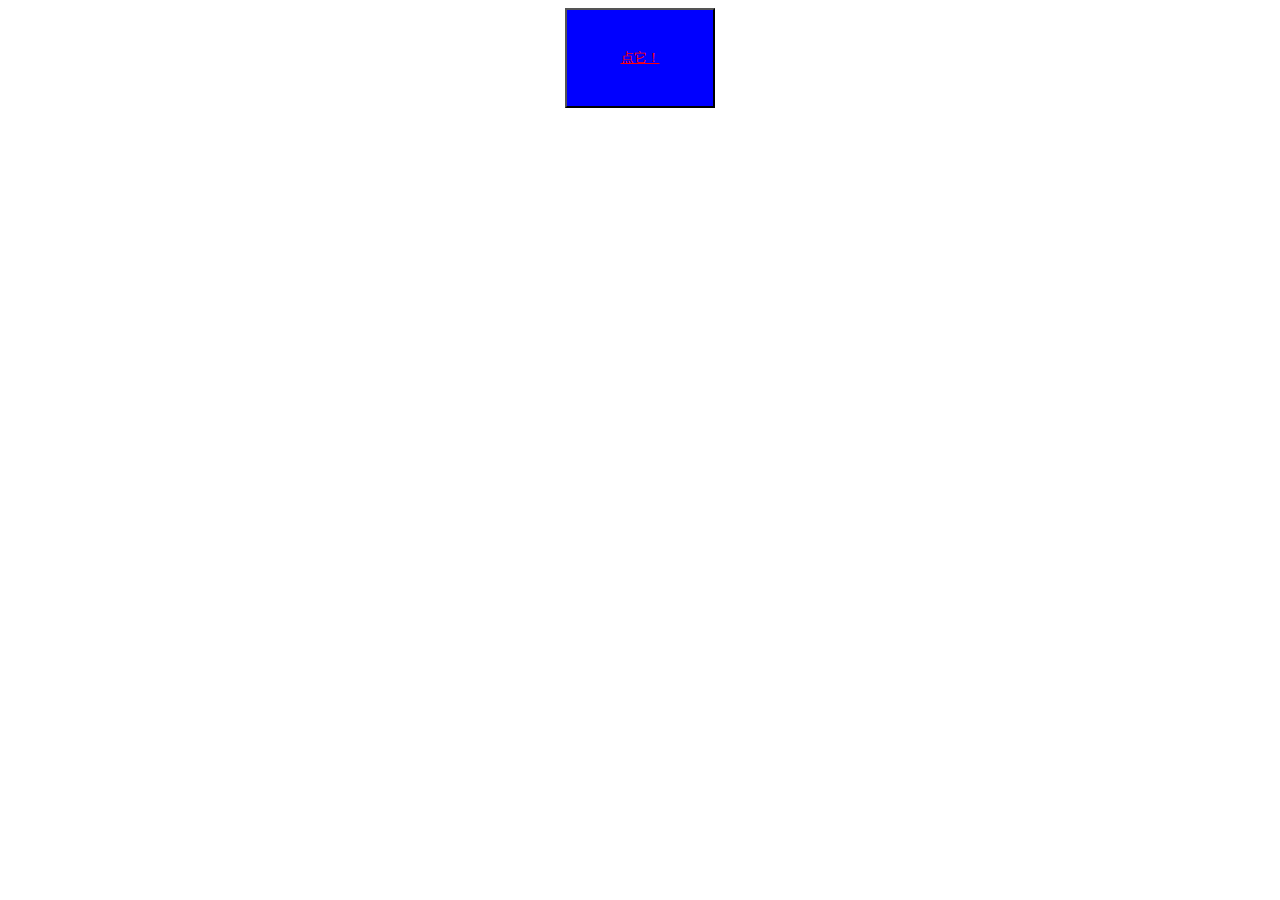
<file: index.html>
<!DOCTYPE html>
<html>
<head>
<meta charset="utf-8" />
<title>情人节快乐</title>

</head>
<body>
    <div style="width:100%;text-align:center">
        <button style="height:100px;width:150px;background-color:blue"><a style="color:red" href="./3d_photo.html">点它！</a></button>
    </div>
</body>
</html>

<script>
    alert("情人节快乐!");
    alert("直男式小惊喜!");
    alert("开不开心！");
    alert("高不高兴！");
    alert("喜不喜欢！");
    alert("这个礼物有点迟到，不准生气哦！");
    alert("虽然特效看起来很简单！");
    alert("但是我做了挺久的！");
    alert("嘿嘿嘿，感不感动！");
    alert("开始了！");
</script>
</file>
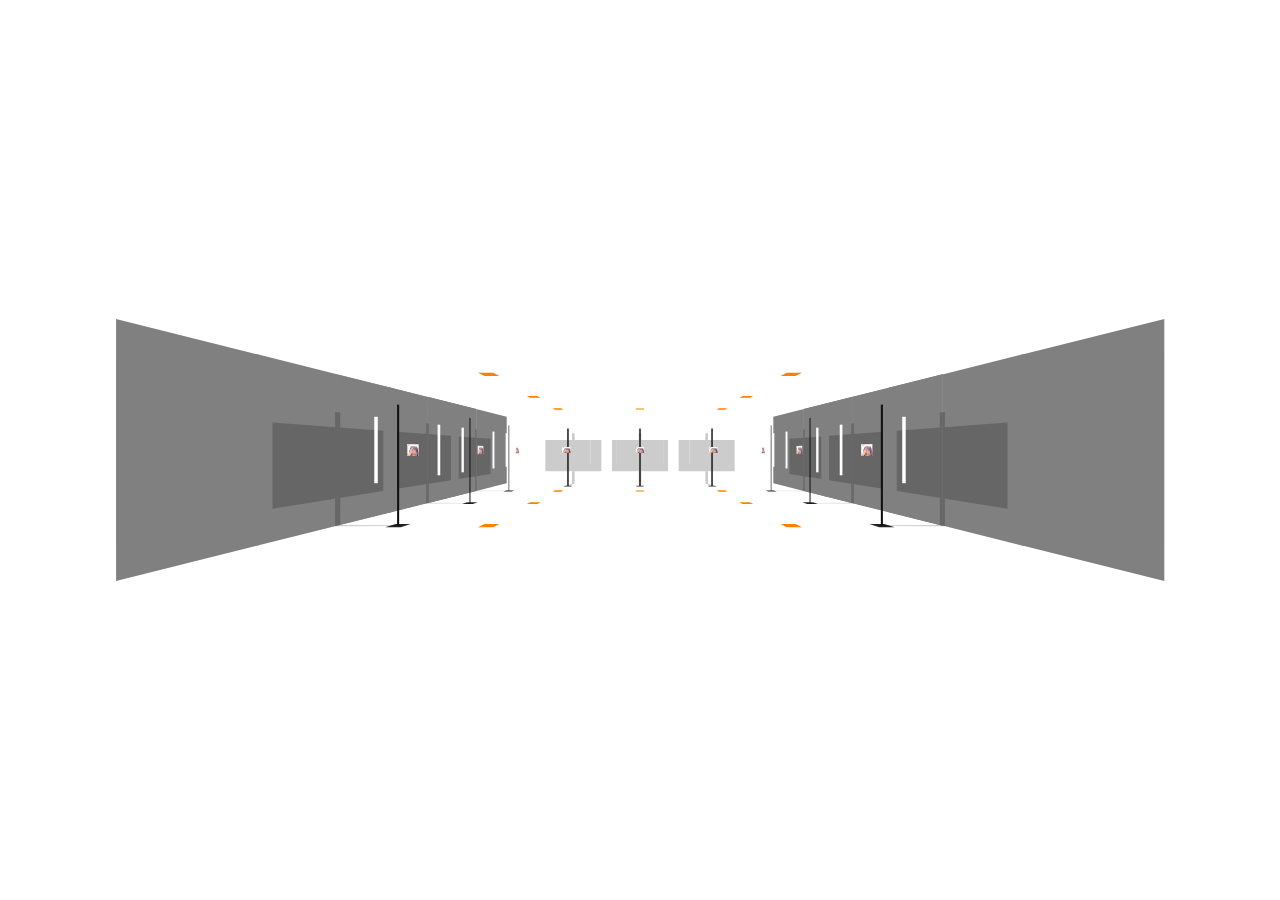
<file: 3d-album.html>
﻿<!DOCTYPE HTML>
<!-- saved from url=(0036)http://www.webhek.com/misc/3d-album/ -->
<!DOCTYPE html>

<HTML>
<HEAD>
<META content="IE=11.0000" http-equiv="X-UA-Compatible">
<META name="Author" content="Gerard Ferrandez at http://www.dhteumeuleu.com/"> 
<META charset="utf-8"> 
<META name="viewport" content="width=device-width, initial-scale=1.0, maximum-scale=1.0, user-scalable=no"> 
<META http-equiv="X-UA-Compatible" content="IE=edge"> 
<META name="HandheldFriendly" content="true"> 
<META name="description" content="程序员给女朋友用HTML5制作的3D相册，使用鼠标拖拽，能看到3D旋转效果，点击相片，相片能放大，移近。程序员发挥自己的专长，这是那些不懂编程的人望尘莫及的。本相册使用了HTML5的画布技术，需要谷歌浏览器或火狐浏览器等现代浏览器才能正常观看。"> 
<META name="keywords" content="canvas,3D,perspective,texturing,gallery">
<LINK href="./css/slider-wb.css" rel="stylesheet">
<TITLE>3D Image album</TITLE> 
<STYLE>
html {
	overflow: hidden;
	-ms-touch-action: none;
	-ms-content-zooming: none;
}
body {
	position: absolute;
	margin: 0px;
	padding: 0px;
	background: #fff;
	width: 100%;
	height: 100%;
}
#canvas {
	position: absolute;
	width: 100%;
	height: 100%;
	background: #fff;
}
</STYLE>

<SCRIPT src="./js/ge1doot.js"></SCRIPT>
<SCRIPT src="./js/jquery-1.11.3.min.js"></SCRIPT>
 
<SCRIPT>
/* 
 * ==============================================================
 * CANVAS 3D experiment - 
 * http://www.dhteumeuleu.com/
 * Author Gerard Ferrandez - 7 June 2010
 * ------------------------------------------------------------
 * GFX: Vieeto Voom - http://www.flickr.com/photos/vieeto_voom/
 * ------------------------------------------------------------
 * Javascript released under the MIT license
 * http://www.dhteumeuleu.com/LICENSE.html
 * Last updated: 12 Dec 2012
 * ===============================================================
 */

"use strict";

(function () {
	/* ==== definitions ==== */
	var diapo = [], layers = [], ctx, pointer, scr, camera, light, fps = 0, quality = [1,2],
	// ---- poly constructor ----
	Poly = function (parent, face) {
		this.parent = parent;
		this.ctx    = ctx;
		this.color  = face.fill || false;
		this.points = [];
		if (!face.img) {
			// ---- create points ----
			for (var i = 0; i < 4; i++) {
				this.points[i] = new ge1doot.transform3D.Point(
					parent.pc.x + (face.x[i] * parent.normalZ) + (face.z[i] * parent.normalX),
					parent.pc.y +  face.y[i],
					parent.pc.z + (face.x[i] * parent.normalX) + (-face.z[i] * parent.normalZ)
				);
			}
			this.points[3].next = false;
		}
	},
	// ---- diapo constructor ----
	Diapo = function (path, img, structure) {
		// ---- create image ----
		this.img = new ge1doot.transform3D.Image(
			this, path + img.img, 1, {
				isLoaded: function(img) {
					img.parent.isLoaded = true;
					img.parent.loaded(img);
				}
			}
		);
		this.visible  = false;
		this.normalX  = img.nx;
		this.normalZ  = img.nz;
		// ---- point center ----
		this.pc = new ge1doot.transform3D.Point(img.x, img.y, img.z);
		// ---- target positions ----
		this.tx = img.x + (img.nx * Math.sqrt(camera.focalLength) * 20);
		this.tz = img.z - (img.nz * Math.sqrt(camera.focalLength) * 20);
		// ---- create polygons ----
		this.poly = [];
		for (var i = -1, p; p = structure[++i];) {
			layers[i] = (p.img === true ? 1 : 2);
			this.poly.push(
				new Poly(this, p)
			);
		}
	},
	// ---- init section ----
	init = function (json) {
		// draw poly primitive
		Poly.prototype.drawPoly = ge1doot.transform3D.drawPoly;
		// ---- init screen ----
		scr = new ge1doot.Screen({
			container: "canvas"
		});
		ctx = scr.ctx;
		scr.resize();
		// ---- init pointer ----
		pointer = new ge1doot.Pointer({
			tap: function () {
				if (camera.over) {
					if (camera.over === camera.target.elem) {
						// ---- return to the center ----
						camera.target.x = 0;
						camera.target.z = 0;
						camera.target.elem = false;
					} else {
						// ---- goto diapo ----
						camera.target.elem = camera.over;
						camera.target.x = camera.over.tx;
						camera.target.z = camera.over.tz;
						// ---- adapt tesselation level to distance ----
						for (var i = 0, d; d = diapo[i++];) {
							var dx = camera.target.x - d.pc.x;
							var dz = camera.target.z - d.pc.z;
							var dist = Math.sqrt(dx * dx + dz * dz);
							var lev = (dist > 1500) ? quality[0] : quality[1];
							d.img.setLevel(lev);
						}
					}
				}
			}
		});
		// ---- init camera ----
		camera = new ge1doot.transform3D.Camera({
			focalLength: Math.sqrt(scr.width) * 10,
			easeTranslation: 0.025,
			easeRotation: 0.06,
			disableRz: true
		}, {
			move: function () {
				this.over = false;
				// ---- rotation ----
				if (pointer.isDraging) {
					this.target.elem = false;
					this.target.ry = -pointer.Xi * 0.01;
					this.target.rx = (pointer.Y - scr.height * 0.5) / (scr.height * 0.5);
				} else {
					if (this.target.elem) {
						this.target.ry = Math.atan2(
							this.target.elem.pc.x - this.x,
							this.target.elem.pc.z - this.z
						);
					}
				}
				this.target.rx *= 0.9;
			}
		});
		camera.z  = -10000;
		camera.py = 0;
		// ---- create images ----
		for (var i = 0, img; img = json.imgdata[i++];) {
			diapo.push(
				new Diapo(
					json.options.imagesPath, 
					img, 
					json.structure
				)
			);
		}	
		// ---- start engine ---- >>>
		setInterval(function() {
			quality = (fps > 50) ? [2,3] : [1,2];
			fps = 0;
		}, 1000);
		run();
	},
	// ---- main loop ----
	run = function () {
		// ---- clear screen ----
		ctx.clearRect(0, 0, scr.width, scr.height);
		// ---- camera ----
		camera.move();
		// ---- draw layers ----
		for (var k = -1, l; l = layers[++k];) {
			light = false;
			for (var i = 0, d; d = diapo[i++];) {
				(l === 1 && d.draw()) || 
				(d.visible && d.poly[k].draw());
			}
		}
		// ---- cursor ----
		if (camera.over && !pointer.isDraging) {
			scr.setCursor("pointer");
		} else {
			scr.setCursor("move");
		}
		// ---- loop ----
		fps++;
		requestAnimFrame(run);
	};
	/* ==== prototypes ==== */
	Poly.prototype.draw = function () {
		// ---- color light ----
		var c = this.color;
		if (c.light || !light) {
			var s = c.light ? this.parent.light : 1;
			// ---- rgba color ----
			light = "rgba(" + 
				Math.round(c.r * s) + "," +
				Math.round(c.g * s) + "," + 
				Math.round(c.b * s) + "," + (c.a || 1) + ")";
			ctx.fillStyle = light;
		}
		// ---- paint poly ----
		if (!c.light || this.parent.light < 1) {
			// ---- projection ----
			for (
				var i = 0; 
				this.points[i++].projection();
			);
			this.drawPoly();
			ctx.fill();
		}
	}
	/* ==== image onload ==== */
	Diapo.prototype.loaded = function (img) {
		// ---- create points ----
		var d = [-1,1,1,-1,1,1,-1,-1];
		var w = img.texture.width  * 0.5;
		var h = img.texture.height * 0.5;
		for (var i = 0; i < 4; i++) {
			img.points[i] = new ge1doot.transform3D.Point(
				this.pc.x + (w * this.normalZ * d[i]),
				this.pc.y + (h * d[i + 4]),
				this.pc.z + (w * this.normalX * d[i])
			);
		}
	}
	/* ==== images draw ==== */
	Diapo.prototype.draw = function () {
		// ---- visibility ----
		this.pc.projection();
		if (this.pc.Z > -(camera.focalLength >> 1) && this.img.transform3D(true)) {
			// ---- light ----
			this.light = 0.5 + Math.abs(this.normalZ * camera.cosY - this.normalX * camera.sinY) * 0.6;
			// ---- draw image ----
			this.visible = true;
			this.img.draw();
			// ---- test pointer inside ----
			if (pointer.hasMoved || pointer.isDown) {
				if (
					this.img.isPointerInside(
						pointer.X,
						pointer.Y
					)
				) camera.over = this;
			}
		} else this.visible = false;
		return true;
	}
	return {
		// --- load data ----
		load : function (data) {
			window.addEventListener('load', function () {
				ge1doot.loadJS(
					"./js/imageTransform3D.js",
					init, data
				);
			}, false);
		}
	}
})().load({
	imgdata:[
		// north
		{img:'./img/1.jpg', x:-1000, y:0, z:1500, nx:0, nz:1},
		{img:'./img/2.jpg', x:0,     y:0, z:1500, nx:0, nz:1},
		{img:'./img/3.jpg', x:1000,  y:0, z:1500, nx:0, nz:1},
		// east
		{img:'./img/4.jpg', x:1500,  y:0, z:1000, nx:-1, nz:0},
		{img:'./img/5.jpg', x:1500,  y:0, z:0, nx:-1, nz:0},
		{img:'./img/6.jpg', x:1500,  y:0, z:-1000, nx:-1, nz:0},
		// south
		{img:'./img/7.jpg', x:1000,  y:0, z:-1500, nx:0, nz:-1},
		{img:'./img/8.jpg', x:0,     y:0, z:-1500, nx:0, nz:-1},
		{img:'./img/9.jpg', x:-1000, y:0, z:-1500, nx:0, nz:-1},
		// west
		{img:'./img/10.jpg', x:-1500, y:0, z:-1000, nx:1, nz:0},
		{img:'./img/11.jpg', x:-1500, y:0, z:0, nx:1, nz:0},
		{img:'./img/12.jpg', x:-1500, y:0, z:1000, nx:1, nz:0}
	],
	structure:[
		{
			// wall
			fill: {r:255, g:255, b:255, light:1},
			x: [-1001,-490,-490,-1001],
			z: [-500,-500,-500,-500],
			y: [500,500,-500,-500]
		},{
			// wall
			fill: {r:255, g:255, b:255, light:1},
			x: [-501,2,2,-500],
			z: [-500,-500,-500,-500],
			y: [500,500,-500,-500]
		},{
			// wall
			fill: {r:255, g:255, b:255, light:1},
			x: [0,502,502,0],
			z: [-500,-500,-500,-500],
			y: [500,500,-500,-500]
		},{
			// wall
			fill: {r:255, g:255, b:255, light:1},
			x: [490,1002,1002,490],
			z: [-500,-500,-500,-500],
			y: [500,500,-500,-500]
		},{
			// shadow
			fill: {r:0, g:0, b:0, a:0.2},
			x: [-420,420,420,-420],
			z: [-500,-500,-500,-500],
			y: [150, 150,-320,-320]
		},{
			// shadow
			fill: {r:0, g:0, b:0, a:0.2},
			x: [-20,20,20,-20],
			z: [-500,-500,-500,-500],
			y: [250, 250,150,150]
		},{
			// shadow
			fill: {r:0, g:0, b:0, a:0.2},
			x: [-20,20,20,-20],
			z: [-500,-500,-500,-500],
			y: [-320, -320,-500,-500]
		},{
			// shadow
			fill: {r:0, g:0, b:0, a:0.2},
			x: [-20,20,10,-10],
			z: [-500,-500,-100,-100],
			y: [-500, -500,-500,-500]
		},{
			// base
			fill: {r:32, g:32, b:32},
			x: [-50,50,50,-50],
			z: [-150,-150,-50,-50],
			y: [-500,-500,-500,-500]
		},{
			// support
			fill: {r:16, g:16, b:16},
			x: [-10,10,10,-10],
			z: [-100,-100,-100,-100],
			y: [300,300,-500,-500]
		},{
			// frame
			fill: {r:255, g:255, b:255},
			x: [-320,-320,-320,-320],
			z: [0,-20,-20,0],
			y: [-190,-190,190,190]
		},{
			// frame
			fill: {r:255, g:255, b:255},
			x: [320,320,320,320],
			z: [0,-20,-20,0],
			y: [-190,-190,190,190]
		},
		{img:true},
		{
			// ceilingLight
			fill: {r:255, g:128, b:0},
			x: [-50,50,50,-50],
			z: [450,450,550,550],
			y: [500,500,500,500]
		},{
			// groundLight
			fill: {r:255, g:128, b:0},
			x: [-50,50,50,-50],
			z: [450,450,550,550],
			y: [-500,-500,-500,-500]
		}
	],
	options:{
		imagesPath: ""
	}
});
</SCRIPT>
</HEAD> 
<BODY>
<CANVAS id="canvas">你的浏览器不支持HTML5画布技术，请使用谷歌浏览器。</CANVAS> <!-- dhteumeuleu nav menu -->
</BODY>
</HTML>
</file>
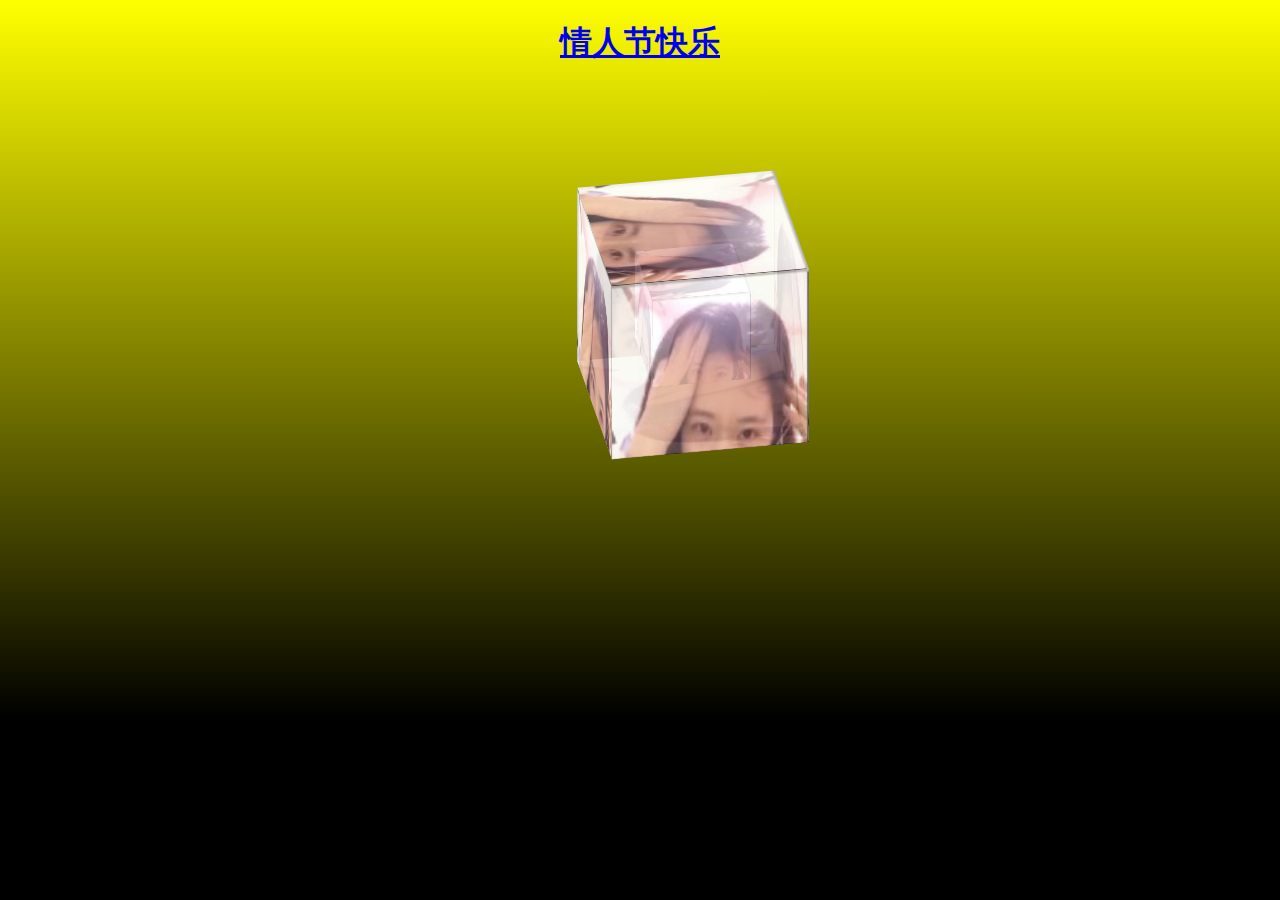
<file: 3d_photo.html>
﻿<!DOCTYPE html>
<html>
<head>
<meta charset="utf-8" />
<title>情人节快乐</title>
<link rel="stylesheet" href="./css/index.css" />

</head>
<body>
<div style="width:100%;text-align:center">
	<h1 style="color:red"><a href="3d-album.html">情人节快乐</a></h1>
</div>

<!--/*外层最大容器*/-->
<div class="wrap">
<!--	/*包裹所有元素的容器*/-->
<div class="cube">
	<!--前面图片 -->
	<div class="out_front">
		<img src="./img/1.jpg"  class="pic">
	</div>
	<!--后面图片 -->
	<div class="out_back">
		<img src="./img/2.jpg"  class="pic">
	</div>
	<!--左图片 -->
	<div class="out_left">
		<img src="./img/3.jpg"  class="pic">
	</div>
	<div class="out_right">
		<img src="./img/4.jpg"  class="pic">
	</div>
	<div class="out_top">
		<img src="./img/5.jpg"  class="pic">
	</div>
	<div class="out_bottom">
		<img src="img/6.jpg"  class="pic">
	</div>
	<!--小正方体 --> 
	<span class="in_front">
		<img src="./img/7.jpg" class="in_pic" />
	</span>
	<span class="in_back">
		 <img src="./img/8.jpg" class="in_pic" />
	</span>
	<span class="in_left">
		<img src="./img/2.jpg" class="in_pic" />
	</span>
	<span class="in_right">
		<img src="./img/4.jpg" class="in_pic" />
	</span>
	<span class="in_top">
		<img src="./img/6.jpg" class="in_pic" />
	</span>
	<span class="in_bottom">
		<img src="./img/8.jpg" class="in_pic" />
	</span>
</div>
</div>

</body>
</html>
</file>
<file: css/slider-wb.css>
#icon {
	background: rgb(255, 144, 0); border-radius: 6px 0px 0px; transition:0.6s ease-in-out; left: 65px; top: 6px; width: 40px; height: 40px; overflow: hidden; position: relative; cursor: pointer; -moz-transition: all 0.6s ease-in-out 0s; -webkit-transition: all 0.6s ease-in-out 0s; -o-transition: all 0.6s ease-in-out 0s;
}
#icon div {
	background: none; position: absolute;
}
#icon div:nth-child(1) {
	border-width: 7px 0px 7px 8px; border-style: solid; border-color: transparent rgb(255, 255, 255); left: 20px; top: 50%; width: 0px; height: 0px; margin-top: -7px; position: absolute;
}
#icon div:nth-child(2) {
	background: rgb(255, 255, 255); left: 12px; top: 50%; width: 8px; height: 6px; margin-top: -3px; position: absolute;
}
#nav {
	top: 10px; width: 100px; height: 0px; position: absolute; -ms-user-select: none; -webkit-user-select: none; -moz-user-select: none;
}
#nav-switch {
	display: none;
}
#nav .label {
	display: block; cursor: pointer;
}
#nav .container {
	transition:left 0.3s ease-in-out; left: -100px; width: 100%; position: absolute; -moz-transition: left 0.3s ease-in-out 0s; -webkit-transition: left 0.3s ease-in-out 0s; -o-transition: left 0.3s ease-in-out 0s;
}
#nav .container > div {
	padding: 0px; width: 50%; float: left;
}
#nav .container .nav-on {
	color: rgb(51, 51, 51); padding-left: 0px;
}
#nav .container .nav-off {
	width: 40px; height: 40px; padding-right: 10px;
}
:checked#nav-switch + .label .container {
	left: 10px;
}
:checked#nav-switch + .label #icon {
	background: rgb(0, 101, 203); border-radius: 0px 0px 6px; transform: rotate(-180deg); -webkit-transform: rotate(-180deg); -moz-transform: rotate(-180deg); -o-transform: rotate(-180deg);
}
.title {
	margin: 0px; padding: 0px; left: 170px; top: 2px; height: 40px; color: rgb(51, 51, 51); line-height: 40px; font-family: "Segoe UI Light", "Segoe UI", Frutiger, "Frutiger Linotype", "Dejavu Sans", "Helvetica Neue", Arial, sans-serif; font-size: 24px; font-weight: bold; white-space: nowrap; position: absolute; -ms-user-select: none; -webkit-user-select: none; -moz-user-select: none; -o-user-select: none; user-select: none;
}
.menu {
	margin: 0px; padding: 0px; left: 0px; top: 6px; color: rgb(51, 51, 51); font-family: "Segoe UI Light", "Segoe UI", Frutiger, "Frutiger Linotype", "Dejavu Sans", "Helvetica Neue", Arial, sans-serif; font-size: 1em; font-weight: lighter; list-style-type: none; position: relative; cursor: pointer;
}
.menu li {
	list-style: none; width: 100px; height: 40px; border-right-color: rgb(221, 221, 221); border-right-width: 1px; border-right-style: solid; position: relative; cursor: pointer;
}
.menu a {
	color: rgb(51, 51, 51); line-height: 40px; padding-left: 40px; text-decoration: none; display: block; position: relative;
}
.menu li a:hover {
	background: rgb(255, 144, 0);
}
.menu li a:focus {
	background: rgb(255, 144, 0);
}
.menu li a:active {
	background: rgb(255, 144, 0);
}
#nav li::before {
	top: 50%; margin-left: 10px; position: absolute; content: "";
}
#nav li::after {
	top: 50%; margin-left: 10px; position: absolute; content: "";
}
#nav li a::before {
	top: 50%; margin-left: 10px; position: absolute; content: "";
}
#nav li a::after {
	top: 50%; margin-left: 10px; position: absolute; content: "";
}
#nav .home a::before {
	border-width: 8px 7px; border-style: solid; border-color: transparent transparent rgb(51, 51, 51); left: 2px; margin-top: -16px;
}
#nav .home a::after {
	border-width: 3px 4px 0px; border-style: solid; border-color: rgb(51, 51, 51) rgb(51, 51, 51) transparent; left: 4px; width: 2px; height: 4px; margin-top: 0px;
}
#nav .arrow a::before {
	border-width: 7px 0px 7px 8px; border-style: solid; border-color: transparent rgb(51, 51, 51); left: 8px; margin-top: -7px;
}
#nav .arrow a::after {
	background: rgb(51, 51, 51); left: 0px; width: 8px; height: 6px; margin-top: -3px;
}
#nav .back.arrow a::before {
	border-width: 7px 8px 7px 0px; left: 0px;
}
#nav .back.arrow a::after {
	left: 8px;
}
#nav .list a::before {
	background: none; border-width: 6px 0px; border-style: double; border-color: rgb(51, 51, 51); left: 5px; top: 14px; width: 12px; height: 2px;
}
#nav .list a::after {
	background: none; border-width: 6px 0px; border-style: double; border-color: rgb(51, 51, 51); left: 1px; top: 14px; width: 2px; height: 2px;
}
</file>
<file: css/index.css>
html{
	background:linear-gradient(#ff0 0%,#000 80%);
    height: 100%;	
}
/*最外层容器样式*/
.wrap{
	width: 650px;
	height: 200px;
	/*改变左右上下,图片方块移动*/
	margin: 150px 360px;
	position: relative;
	
}
/*包裹所有容器样式*/
.cube{
	width: 200px;
	height: 200px;
	margin: 0 auto;
	transform-style: preserve-3d;
	transform: rotateX(-30deg) rotateY(-80deg);
	-webkit-animation: rotate 20s infinite;
	/*匀速*/
	animation-timing-function: linear;
}
@-webkit-keyframes rotate{
	from{transform: rotateX(0deg) rotateY(0deg);}
	to{transform: rotateX(360deg) rotateY(360deg);}
}
.cube div{
	position: absolute;
	width: 200px;
	height: 200px;
	opacity: 0.8;
	transition: all .4s;
}
/*定义所有图片样式*/
.pic{
	width: 200px;
	height: 200px;
}
.cube .out_front{
	transform: rotateY(0deg) translateZ(100px);
}
.cube .out_back{
	transform: translateZ(-100px) rotateY(180deg);
}
.cube .out_left{
	transform: rotateY(90deg) translateZ(100px);
}
.cube .out_right{
	transform: rotateY(-90deg) translateZ(100px);
}
.cube .out_top{
	transform: rotateX(90deg) translateZ(100px);
}
.cube .out_bottom{
	transform: rotateX(-90deg) translateZ(100px);
}
/*定义小正方体样式*/
.cube span{
	display: bloack;
	width: 100px;
	height: 100px;
	position: absolute;
	top: 50px;
	left: 50px;
}
.cube .in_pic{
	width: 100px;
	height: 100px;
}
.cube .in_front{
	transform: rotateY(0deg) translateZ(50px);
}
.cube .in_back{
	transform: translateZ(-50px) rotateY(180deg);
}
.cube .in_left{
	transform: rotateY(90deg) translateZ(50px);
}
.cube .in_right{
	transform: rotateY(-90deg) translateZ(50px);
}
.cube .in_top{
	transform: rotateX(90deg) translateZ(50px);
}
.cube .in_bottom{
	transform: rotateX(-90deg) translateZ(50px);
}
/*鼠标移入后样式*/
.cube:hover .out_front{
	transform: rotateY(0deg) translateZ(200px);
}
.cube:hover .out_back{
	transform: translateZ(-200px) rotateY(180deg);
}
.cube:hover .out_left{
	transform: rotateY(90deg) translateZ(200px);
}
.cube:hover .out_right{
	transform: rotateY(-90deg) translateZ(200px);
}
.cube:hover .out_top{
	transform: rotateX(90deg) translateZ(200px);
}
.cube:hover .out_bottom{
	transform: rotateX(-90deg) translateZ(200px);
}
</file>
